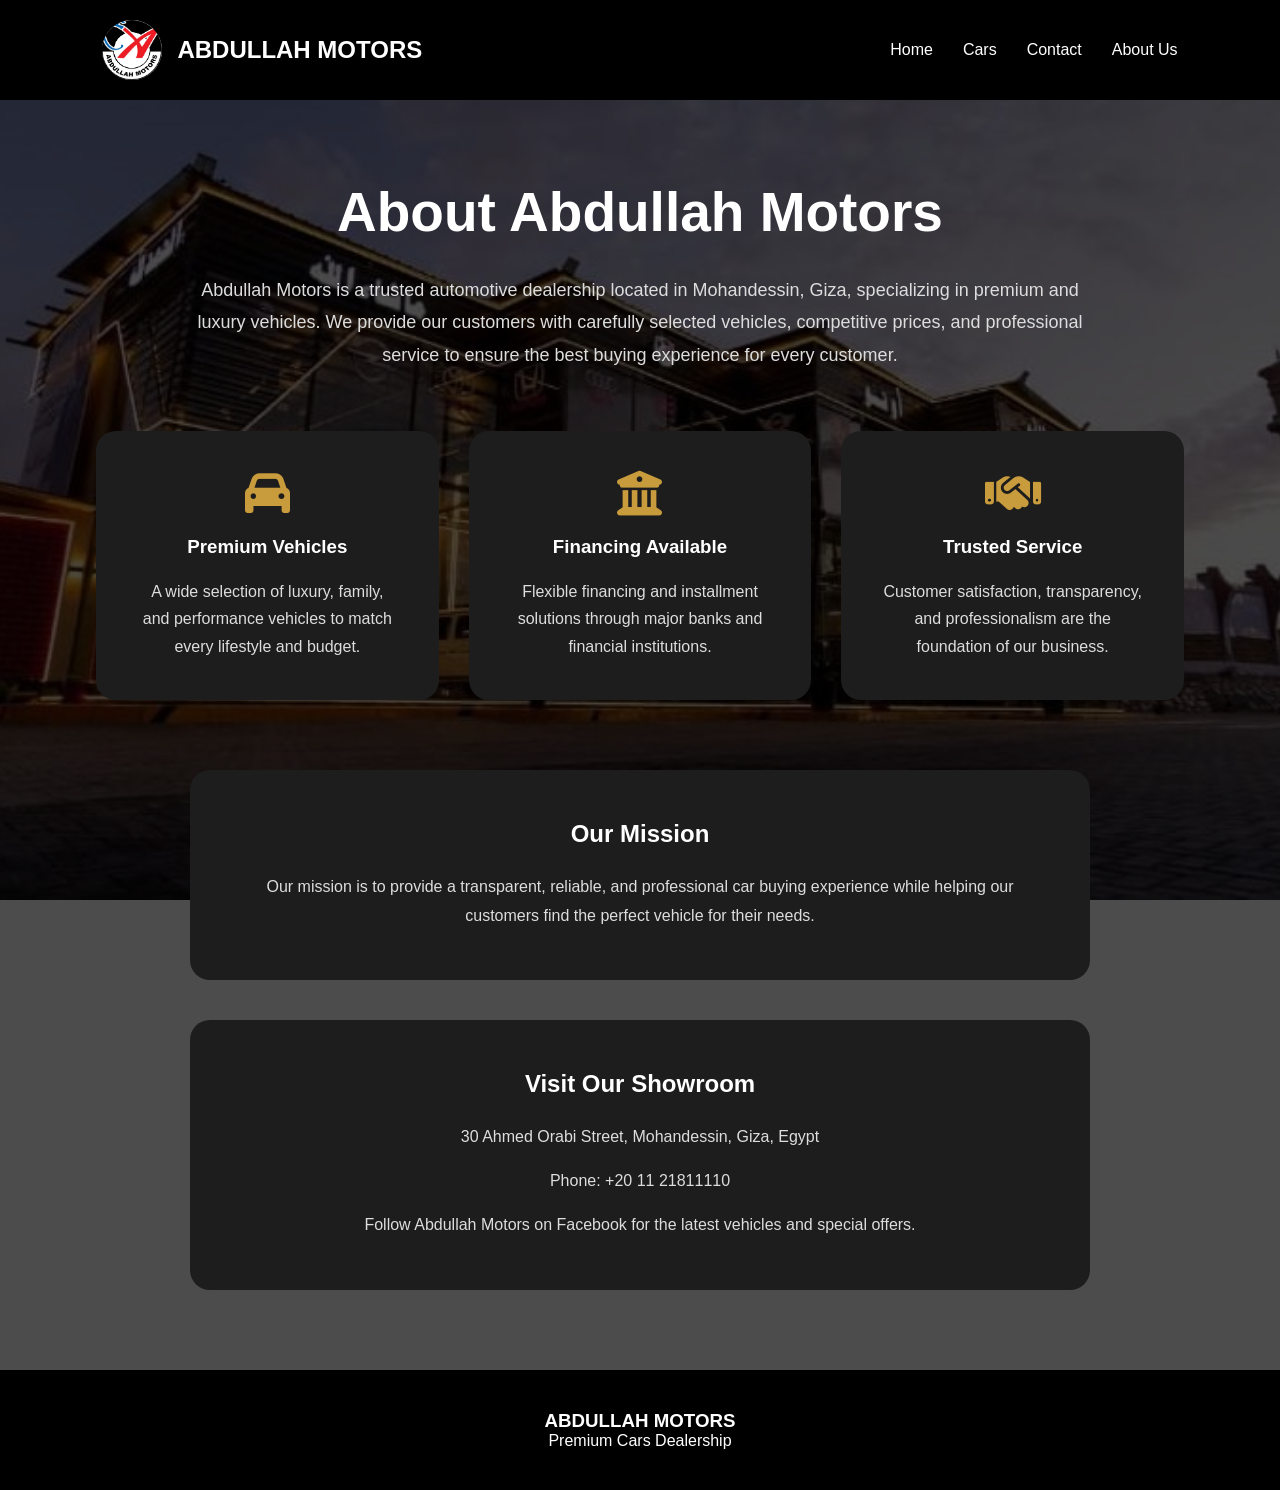
<file: about.html>
<!DOCTYPE html>
<html lang="en">
<head>
    <meta charset="UTF-8">
    <meta name="viewport" content="width=device-width, initial-scale=1.0">
    <title>Our Cars | Abdullah Motors</title>

    <link rel="stylesheet" href="style.css">

    <link rel="stylesheet"
    href="https://cdnjs.cloudflare.com/ajax/libs/font-awesome/6.6.0/css/all.min.css">
</head>

<body class="about-page">
<div class="btns-overlay">
<nav>

  <div class="logo-container">
    <img src="images/logo.jpg" class="logo">
    <h2>ABDULLAH MOTORS</h2>
</div>
    <ul>
      <li><a href="index.html">Home</a></li>
      <li><a href="cars.html">Cars</a></li>
      <li><a href="contact.html">Contact</a></li>
      <li><a href="about.html">About Us</a></li>
    </ul>

</nav>

<section class="about-section">

    <h1>About Abdullah Motors</h1>

    <p class="about-text">
        Abdullah Motors is a trusted automotive dealership located in
        Mohandessin, Giza, specializing in premium and luxury vehicles.

        We provide our customers with carefully selected vehicles,
        competitive prices, and professional service to ensure the best
        buying experience for every customer.
    </p>

    <div class="about-grid">

        <div class="about-card">
            <i class="fa-solid fa-car"></i>
            <h3>Premium Vehicles</h3>
            <p>
                A wide selection of luxury, family, and performance
                vehicles to match every lifestyle and budget.
            </p>
        </div>

        <div class="about-card">
            <i class="fa-solid fa-building-columns"></i>
            <h3>Financing Available</h3>
            <p>
                Flexible financing and installment solutions through
                major banks and financial institutions.
            </p>
        </div>

        <div class="about-card">
            <i class="fa-solid fa-handshake"></i>
            <h3>Trusted Service</h3>
            <p>
                Customer satisfaction, transparency, and professionalism
                are the foundation of our business.
            </p>
        </div>

    </div>

    <div class="about-mission">

        <h2>Our Mission</h2>

        <p>
            Our mission is to provide a transparent, reliable, and
            professional car buying experience while helping our
            customers find the perfect vehicle for their needs.
        </p>

    </div>

    <div class="about-mission" style="margin-top:40px;">

        <h2>Visit Our Showroom</h2>

        <p>
            30 Ahmed Orabi Street, Mohandessin, Giza, Egypt
        </p>

        <p style="margin-top:15px;">
            Phone: +20 11 21811110
        </p>

        <p style="margin-top:15px;">
            Follow Abdullah Motors on Facebook for the latest vehicles
            and special offers.
        </p>

    </div>

</section>

<footer>
    <h3>ABDULLAH MOTORS</h3>
    <p>Premium Cars Dealership</p>
</footer>
</div>
</body>
</html>
</file>
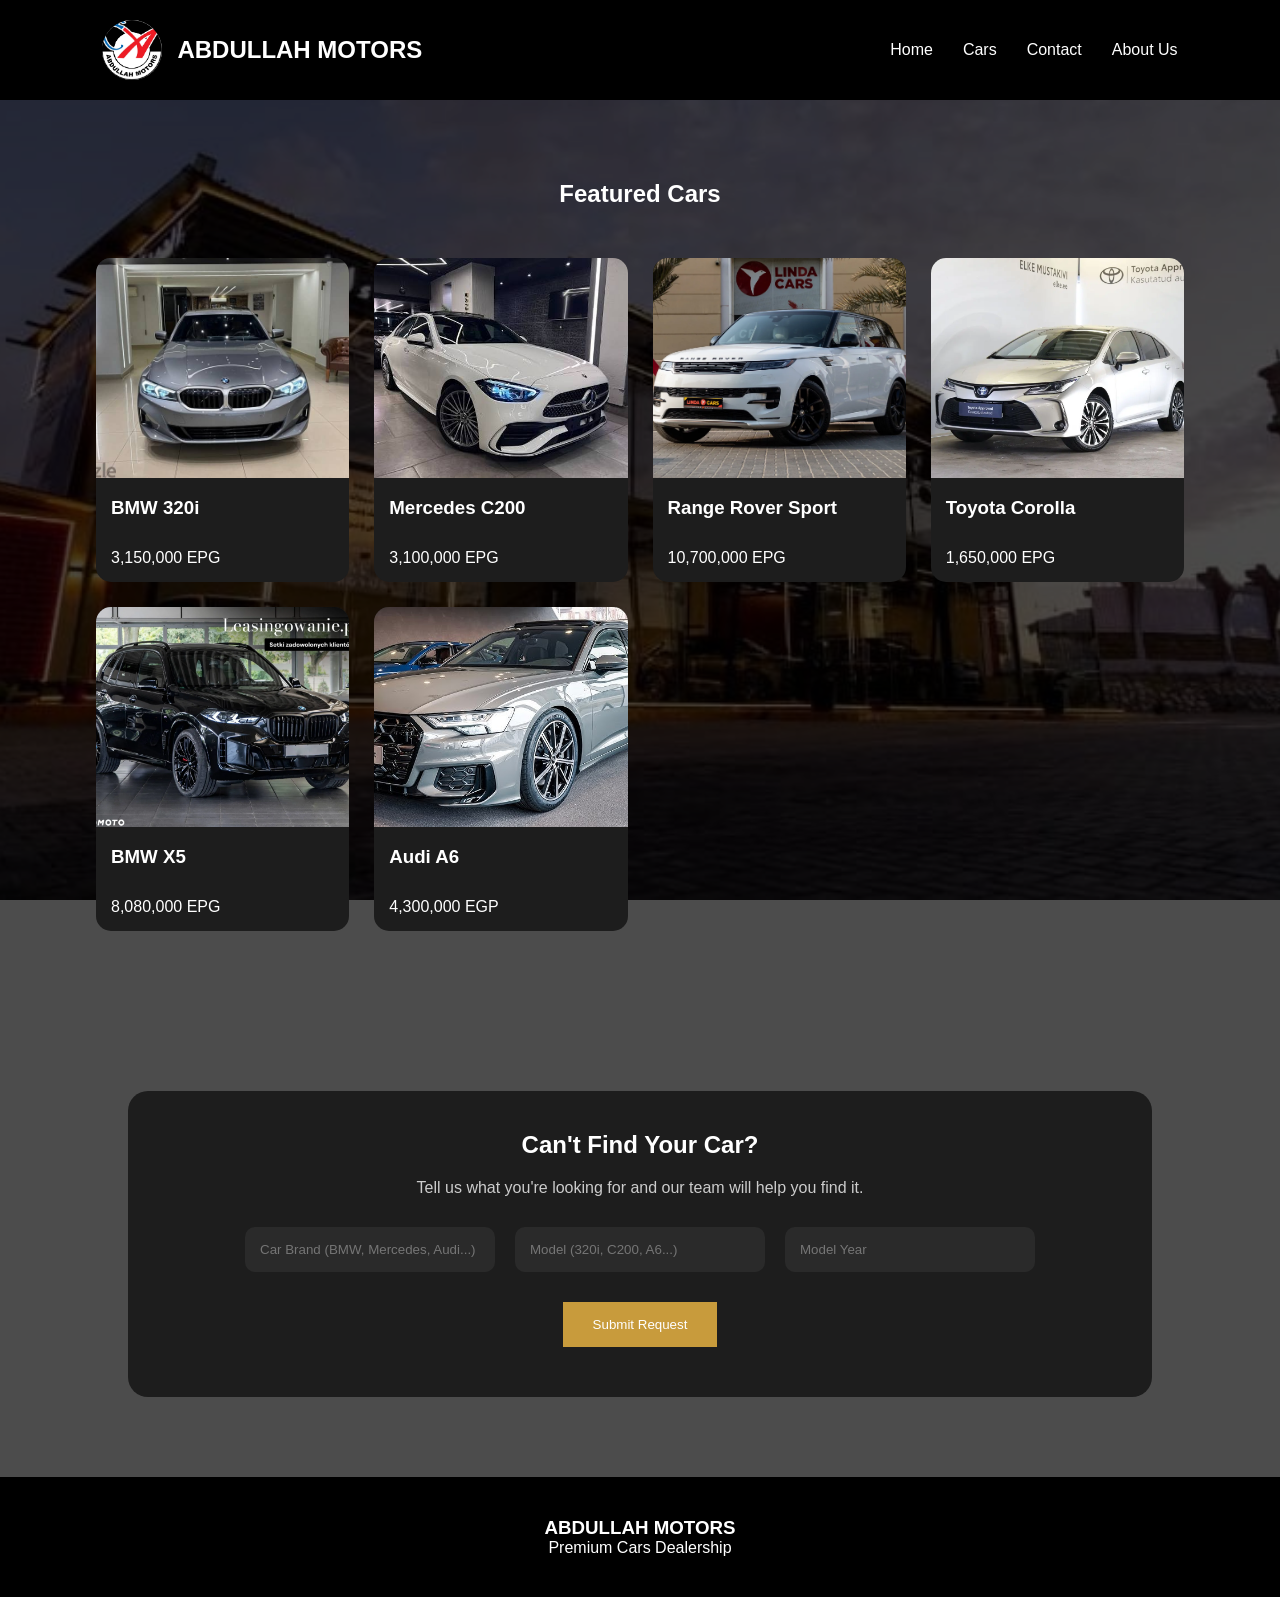
<file: cars.html>
<!DOCTYPE html>
<html lang="en">
<head>
    <meta charset="UTF-8">
    <meta name="viewport" content="width=device-width, initial-scale=1.0">
    <title>Our Cars | Abdullah Motors</title>

    <link rel="stylesheet" href="style.css">

    <link rel="stylesheet"
    href="https://cdnjs.cloudflare.com/ajax/libs/font-awesome/6.6.0/css/all.min.css">
</head>

<body class="cars-page">
<div class="btns-overlay">
<nav>

    <div class="logo-container">
    <img src="images/logo.jpg" class="logo">
    <h2>ABDULLAH MOTORS</h2>
</div>

    <ul>
      <li><a href="index.html">Home</a></li>
      <li><a href="cars.html">Cars</a></li>
      <li><a href="contact.html">Contact</a></li>
      <li><a href="about.html">About Us</a></li>
    </ul>

</nav>

<section class="cars">

    
   

    <h2>Featured Cars</h2>

    <div class="cars-grid">

      <div class="car-card">
        <img src="images/car1.jpg">
        <h3>BMW 320i</h3>
        <p>3,150,000 EPG</p>
      </div>

      <div class="car-card">
        <img src="images/car2.jpg">
        <h3>Mercedes C200</h3>
        <p>3,100,000 EPG</p>
      </div>

      <div class="car-card">
        <img src="images/car3.jpg">
        <h3>Range Rover Sport</h3>
        <p>10,700,000 EPG</p>
      </div>

      <div class="car-card">
        <img src="images/car4.jpg">
        <h3>Toyota Corolla</h3>
        <p>1,650,000 EPG</p>
      </div>

      <div class="car-card">
        <img src="images/car5.jpg">
        <h3>BMW X5</h3>
        <p>8,080,000 EPG</p>
      </div>

      <div class="car-card">
        <img src="images/car6.jpg">
        <h3>Audi A6</h3>
        <p>4,300,000 EGP</p>
      </div>

    </div>

  </section>

    

</section>

<section class="request-car">

    <h2>Can't Find Your Car?</h2>

    <p>
        Tell us what you're looking for and our team will help you find it.
    </p>

    <form>

        <input type="text" placeholder="Car Brand (BMW, Mercedes, Audi...)">

        <input type="text" placeholder="Model (320i, C200, A6...)">

        <input type="number" placeholder="Model Year">

        <button type="submit" class="btn2">
            Submit Request
        </button>

    </form>

</section>

<footer>
    <h3>ABDULLAH MOTORS</h3>
    <p>Premium Cars Dealership</p>
</footer>
</div>
</body>
</html>
</file>
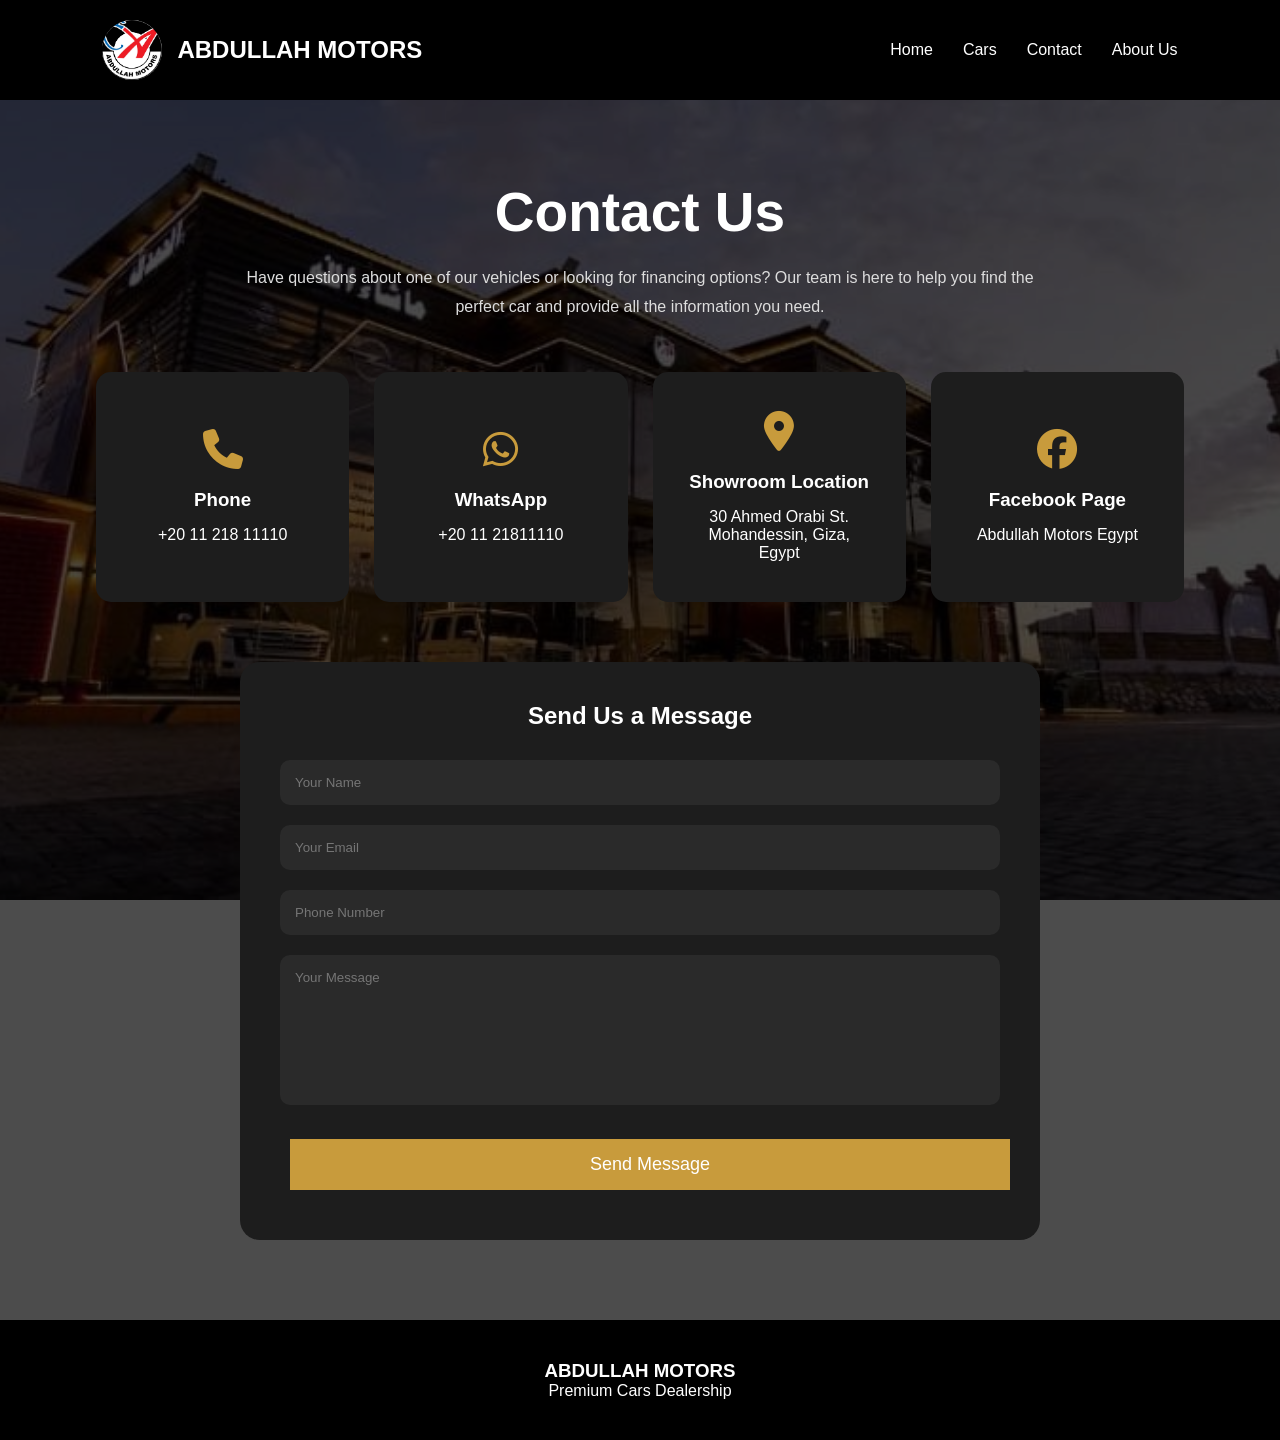
<file: contact.html>
<!DOCTYPE html>
<html lang="en">
<head>
    <meta charset="UTF-8">
    <meta name="viewport" content="width=device-width, initial-scale=1.0">
    <title>Our Cars | Abdullah Motors</title>

    <link rel="stylesheet" href="style.css">

    <link rel="stylesheet"
    href="https://cdnjs.cloudflare.com/ajax/libs/font-awesome/6.6.0/css/all.min.css">
</head>

<body class="contact-page">
<div class="btns-overlay">
<nav>

    <div class="logo-container">
    <img src="images/logo.jpg" class="logo">
    <h2>ABDULLAH MOTORS</h2>
</div>

    <ul>
      <li><a href="index.html">Home</a></li>
      <li><a href="cars.html">Cars</a></li>
      <li><a href="contact.html">Contact</a></li>
      <li><a href="about.html">About Us</a></li>
    </ul>

</nav>

<section class="contact-section">

    <h1>Contact Us</h1>

    <p class="contact-text">
        Have questions about one of our vehicles or looking for financing options?
        Our team is here to help you find the perfect car and provide all the information you need.
    </p>

    <div class="contact-grid">

        
        <div class="contact-card">
            <i class="fa-solid fa-phone"></i>
            <h3>Phone</h3>
            <p>+20 11 218 11110</p>
        </div>
        

        <a href="https://wa.me/201121811110" class="contact-link">
        <div class="contact-card">
            <i class="fa-brands fa-whatsapp"></i>
            <h3>WhatsApp</h3>
            <p>+20 11 21811110</p>
        </div>
        </a>

       <a href="https://maps.google.com/?q=30+Ahmed+Orabi+Street+Mohandessin+Giza+Egypt"target="_blank"class="contact-link">

    <div class="contact-card">
        <i class="fa-solid fa-location-dot"></i>
        <h3>Showroom Location</h3>
        <p>
            30 Ahmed Orabi St.<br>
            Mohandessin, Giza, Egypt
        </p>
    </div>

</a>

        <a href="https://www.facebook.com/abdullah.motors.egypt/" target="_blank" class="contact-link">
    <div class="contact-card">
        <i class="fa-brands fa-facebook"></i>
        <h3>Facebook Page</h3>
        <p>Abdullah Motors Egypt</p>
    </div>
</a>

    </div>

    <div class="contact-form">

        <h2>Send Us a Message</h2>

        <input type="text" placeholder="Your Name">
        <input type="email" placeholder="Your Email">
        <input type="text" placeholder="Phone Number">

        <textarea placeholder="Your Message"></textarea>

        <button class="btn2">Send Message</button>

    </div>

</section>



<footer>
    <h3>ABDULLAH MOTORS</h3>
    <p>Premium Cars Dealership</p>
</footer>
</div>
</body>
</html>
</file>
<file: style.css>
html, body{
    overflow-x:hidden;
}

*{
    margin:0;
    padding:0;
    box-sizing:border-box;
    font-family:Arial;
}

body{
    background:#111;
    color:white;
}

.logo-container{
    display:flex;
    align-items:center;
    gap:15px;
}

.logo{
    width:60px;
    height:60px;
    border-radius:50%;
    object-fit:cover;
}

.contact-page {
     min-height:100vh;
    background:url(images/hero.jpg);
    background-size:cover;
    background-position:center;
    background-attachment:fixed;
}

.contact-section{
    width:85%;
    margin:auto;
    padding:80px 0;
    text-align:center;
}

.contact-section h1{
    font-size:55px;
    margin-bottom:20px;
}

.contact-text{
    max-width:800px;
    margin:0 auto 50px;
    color:#ddd;
    line-height:1.8;
}

.contact-grid{
    display:grid;
    grid-template-columns:repeat(auto-fit,minmax(250px,1fr));
    gap:25px;
    margin-bottom:60px;
}

.contact-card{
   background:#1d1d1d;
    padding:35px;
    border-radius:15px;
    transition:.3s;

    min-height:230px;

    display:flex;
    flex-direction:column;
    justify-content:center;
    align-items:center;
}

.contact-card:hover{
    transform:translateY(-8px);
    box-shadow: 0 10px 25px rgba(200,155,60,0.3);
}

.contact-card i{
    font-size:40px;
    color:#c89b3c;
    margin-bottom:20px;
}

.contact-card h3{
    margin-bottom:15px;
}

.contact-form{
    background:#1d1d1d;
    padding:40px;
    border-radius:20px;
    max-width:800px;
    margin:auto;
}

.contact-form h2{
    margin-bottom:30px;
}

.contact-form input,
.contact-form textarea{
    width:100%;
    padding:15px;
    margin-bottom:20px;
    border:none;
    border-radius:10px;
    background:#2a2a2a;
    color:white;
}

.contact-form textarea{
    height:150px;
    resize:none;
}

.contact-form button{
    background:#c89b3c;
    color:white;
    width:100%;
    font-size:18px;
}

.contact-link{
    text-decoration: none;
    color: white;
}




.about-page {
     min-height:100vh;
    background:url(images/hero.jpg);
    background-size:cover;
    background-position:center;
    background-attachment:fixed;
}

.about-section{
    width:85%;
    margin:auto;
    padding:80px 0;
    text-align:center;
}

.about-section h1{
    font-size:55px;
    margin-bottom:30px;
}

.about-text{
    max-width:900px;
    margin:0 auto 60px;
    color:#ddd;
    line-height:1.8;
    font-size:18px;
}

.about-grid{
    display:grid;
    grid-template-columns:repeat(auto-fit,minmax(280px,1fr));
    gap:30px;
    margin-bottom:70px;
}

.about-card{
    background:#1d1d1d;
    padding:40px;
    border-radius:20px;
    transition:.3s;
}

.about-card:hover{
    transform:translateY(-8px);
    box-shadow:0 10px 25px rgba(200,155,60,.3);
}

.about-card i{
    font-size:45px;
    color:#c89b3c;
    margin-bottom:20px;
}

.about-card h3{
    margin-bottom:20px;
}

.about-card p{
    color:#ddd;
    line-height:1.7;
}

.about-mission{
    background:#1d1d1d;
    padding:50px;
    border-radius:20px;
    max-width:900px;
    margin:0 auto;
}

.about-mission h2{
    margin-bottom:25px;
}

.about-mission p{
    color:#ddd;
    line-height:1.8;
}

.cars-page{
    min-height:100vh;
    background:url(images/hero.jpg);
    background-size:cover;
    background-position:center;
    background-attachment:fixed;}

.btns-overlay {
    width:100%;
    min-height:100vh;
    background:rgba(0,0,0,.7);
}

.request-car{
    width:80%;
    margin:80px auto;
    padding:40px;
    background:#1d1d1d;
    border-radius:20px;
    text-align:center;
}

.request-car p{
    color:#ccc;
    margin:20px 0 30px;
}

.request-car form{
    display:flex;
    flex-wrap:wrap;
    gap:20px;
    justify-content:center;
}

.request-car input{
    width:250px;
    padding:15px;
    border:none;
    border-radius:10px;
    background:#2a2a2a;
    color:white;
}

.request-car button{
    background:#c89b3c;
    color:white;
}

nav{
    background:black;
    padding:20px 8%;
    display:flex;
    justify-content:space-between;
    align-items:center;
}

nav ul{
    display:flex;
    gap:30px;
    list-style:none;
}


nav a{
    color: white;
    text-decoration: none;
    transition: all 0.3s ease;
    display: inline-block;
}

nav a:hover{
    color: #c89b3c;
    transform: translateY(-3px);
}

.hero{
    height:90vh;
    background:url(images/hero.jpg);
    background-size:cover;
    background-position:center;
}

.overlay{
    width:100%;
    min-height:100vh;
    background:rgba(0,0,0,.6);
    display:flex;
    flex-direction:column;
    justify-content:center;
    align-items:center;
}

.overlay h1{
    font-size:60px;
    margin-bottom:20px;
}

.buttons{
    margin-top:30px;
}

button{
    padding:15px 30px;
    border:none;
    margin:10px;
    cursor:pointer;
}

.btn2{
    background:#c89b3c;
    color:white;
}

.stats,
.dash-grid,
.service-grid,
.cars-grid{
    width:85%;
    margin:auto;
    display:grid;
    grid-template-columns:repeat(auto-fit,minmax(250px,1fr));
    gap:25px;
}

.stats{
    margin-top:70px;
}

.box,
.card,
.dash-card{
    background:#1d1d1d;
    padding:35px;
    text-align:center;
    border-radius:15px;
}

.services,
.cars,
.dashboard{
    padding:80px 0;
}

.services h2,
.cars h2,
.dashboard h2{
    text-align:center;
    margin-bottom:50px;
}

.car-card{
    background:#1d1d1d;
    border-radius:15px;
    overflow:hidden;
}

.car-card img{
    width:100%;
    height:220px;
    object-fit:cover;
}

.car-card h3,
.car-card p{
    padding:15px;
}

footer{
    background:black;
    text-align:center;
    padding:40px;
}

@media (max-width: 768px){

    nav{
        flex-direction:column;
        padding:20px;
        gap:20px;
    }

    .logo-container{
        flex-direction:column;
        gap:10px;
        text-align:center;
    }

    .logo{
        width:50px;
        height:50px;
    }

    nav ul{
        gap:15px;
        flex-wrap:wrap;
        justify-content:center;
    }

    nav a{
        font-size:14px;
    }

    .overlay h1{
        font-size:38px;
        text-align:center;
        padding:0 20px;
    }

    .overlay p{
        text-align:center;
        padding:0 20px;
        font-size:15px;
    }

    .buttons{
        display:flex;
        flex-direction:column;
        align-items:center;
    }

    button{
        width:200px;
    }

    .contact-section h1,
    .about-section h1{
        font-size:40px;
    }

    .contact-text,
    .about-text{
        font-size:16px;
        padding:0 15px;
    }

    .contact-form,
    .about-mission,
    .request-car{
        width:95%;
        padding:25px;
    }

    .request-car input{
        width:100%;
    }

    .contact-form input,
    .contact-form textarea{
        font-size:16px;
    }

    footer{
        padding:25px;
    }

}
</file>
